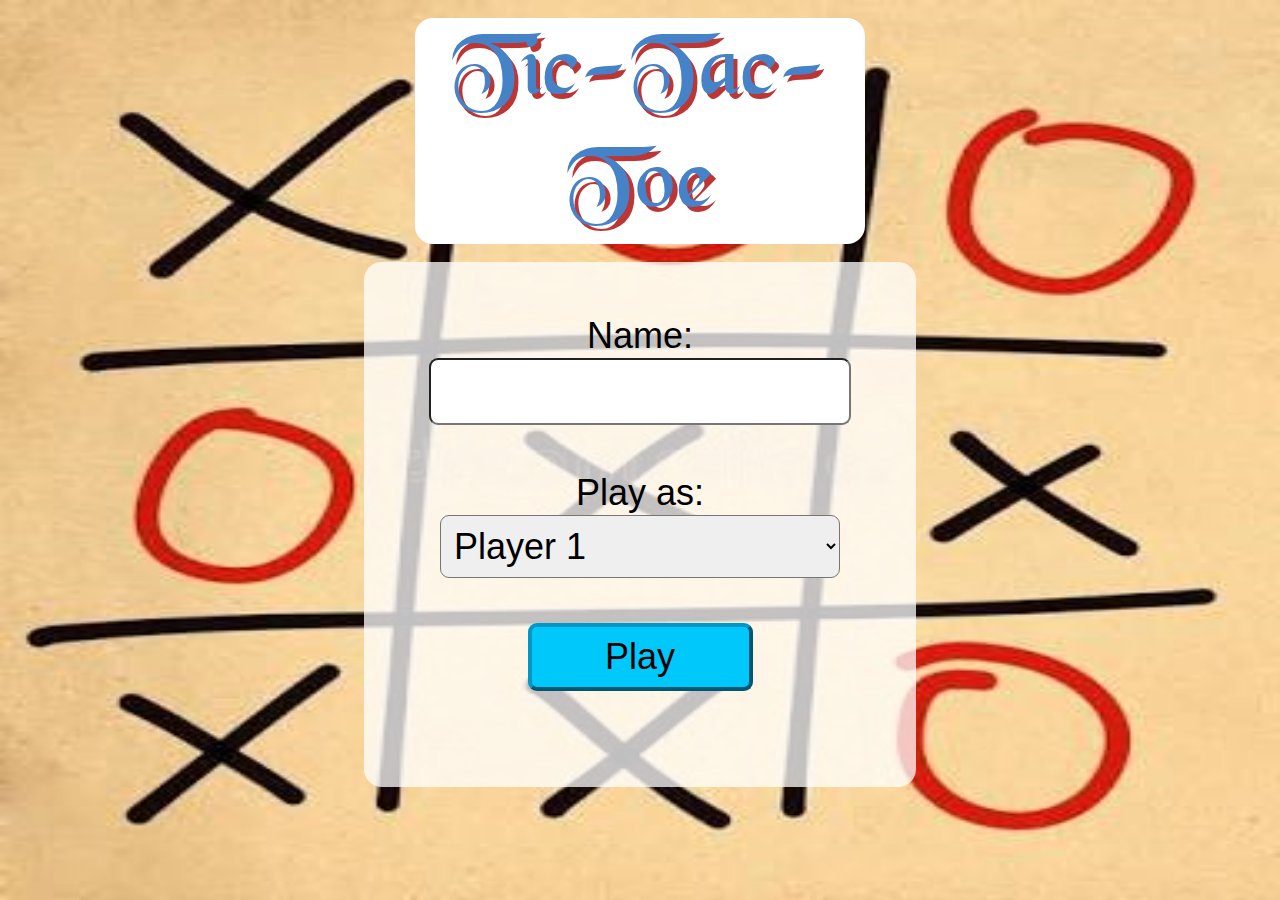
<file: index.html>
<!DOCTYPE html>
<html>
<head>
<title>Play
</title>
<link rel="stylesheet" type="text/css" href="style.css" />
<meta name="viewport" content="width=device-width,initial-scale=1.0" />
</head>
<body>
<div id="ttt">Tic-Tac-Toe</div>
<div id="fbox">
	<form id="form" onSubmit="getDat()" action="game.html">
		Name:<br />
		<input type="text" name="name" id="name" maxlength="12" required />
		<br /><br />
		Play as:<br />
		<select name="player" id="pno">
			<option value=1>Player 1</option>
			<option value=2>Player 2</option>
		</select>
		<br /><br />
		<button type="submit">Play</button>
		<br /><br />
	</form>
</div>
</body>
<script>
function getDat()
{
	var pname = document.getElementById("name").value;
	var pno = document.getElementById("pno").value;
	localStorage.setItem("pname",pname);
	localStorage.setItem("pno",pno);	
}
</script>
</html>
</file>
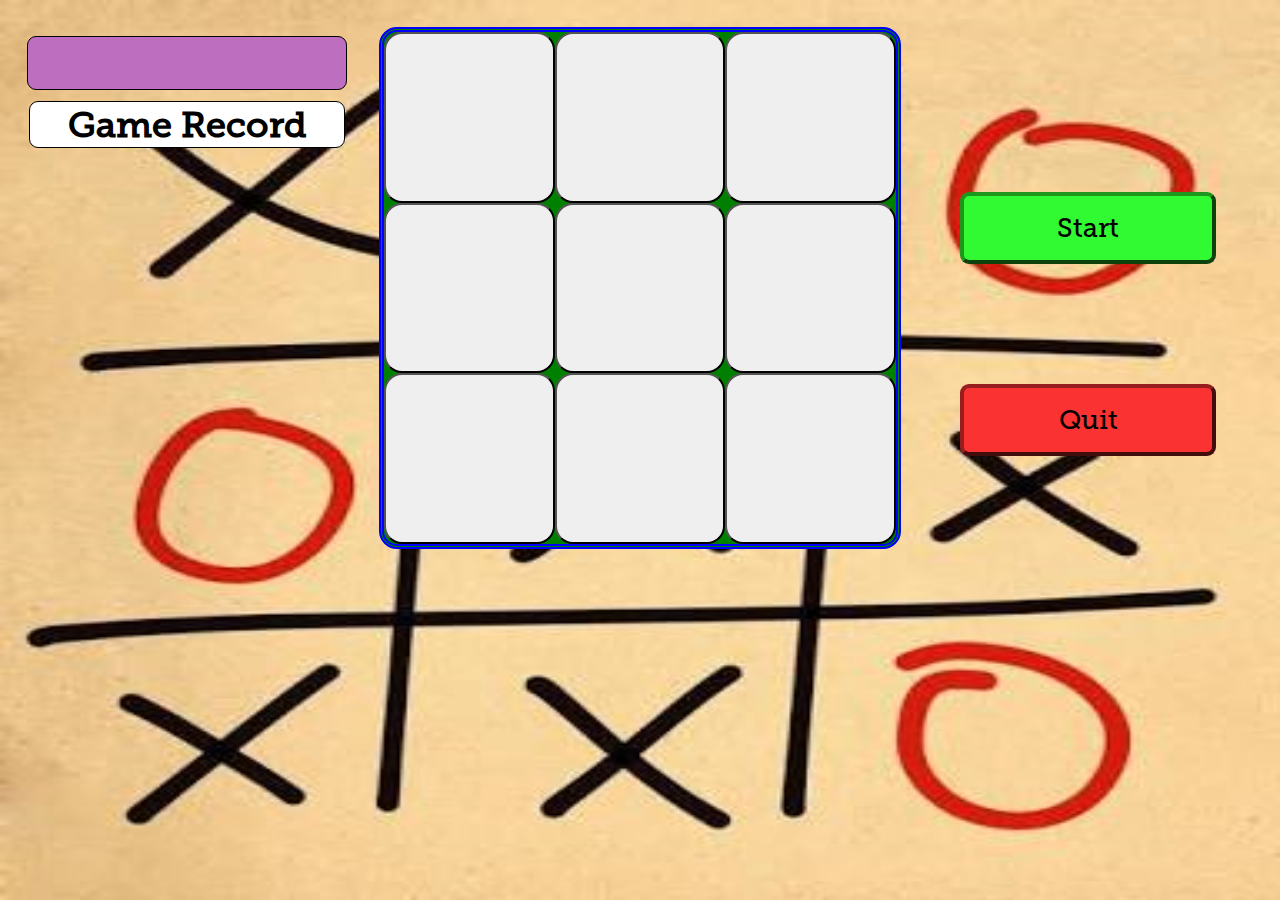
<file: game.html>
<!DOCTYPE html>
<html>
<head>
<title>Tic-Tac-Toe
</title>
<link rel="stylesheet" type="text/css" href="style.css" />
<meta name="viewport" content="width=device-width,initial-scale=1.0" />
</head>
<body>
<div id="board">
    <button class="box" id="0"></button>
    <button class="box" id="1"></button>
    <button class="box" id="2"></button>
    <button class="box" id="3"></button>
    <button class="box" id="4"></button>
	<button class="box" id="5"></button>
	<button class="box" id="6"></button>
	<button class="box" id="7"></button>
	<button class="box" id="8"></button>
</div>
<button id="play">Start</button>
<a href="index.html"><button id="quit">Quit</button></a>
<div id="gname">Name</div>
<div id="data">
<table id="record">
<tr><th colspan="2">Game Record</th></tr>
</table>
</div>
</body>
<script src="gameJs.js"></script>
</html>
</file>
<file: style.css>
/*----------code for the form------------*/
@font-face
{
	font-family:'blkchcry';
	src:url('fonts/BLKCHCRY.woff'),
	    url('fonts/BLKCHCRY.ttf');
}
@font-face
{
	font-family:'museo';
	src:url('fonts/Museo_Slab.woff'),
	    url('fonts/Museo_Slab.ttf');
}
html
{
	height:100%;
}
body
{
	background-image:url("img.png");
    background-position:center;
    background-repeat:no-repeat; 
    background-size:100% 100%;
    background-attachment:fixed;
    margin:0px;
}
#ttt
{
	background:white;
	width:80%;
	max-width:450px;
    text-align:center;
    margin:auto;
    margin-top:2vh;
    font-family:blkchcry;
    font-size:10vh;	
    color:rgb(70,130,200);
    text-shadow:0.5vh 0.5vh rgb(188,54,54);
    border-radius:2vh;
}
#fbox
{
	font-family:arial;
	border-radius:2vh;
	font-size:4vh;
	line-height:5vh;
	width:80%;
	max-width:450px;
	text-align:center;
	background-color:rgba(255,255,255,0.75);
	padding:4vw;
	margin:auto;
	margin-top:2vh;
}
input[type="text"]
{
	height:5vh;
    font-size:4vh;
    width:70vw;
    max-width:400px;
    border-radius:1vh;
    padding:1vh;
}
select
{
	height:7vh;
	font-size:4vh;
	width:70vw;
	max-width:400px;
	border-radius:1vh;
    padding:1vh;
}
button[type="submit"]
{
	font-size:4vh;
	padding:1vh;
	border-radius:1vh;
	background-color:rgb(0,200,250);
	border:0.5vh outset rgb(0,150,200);
	width:25vh;
}
button[type="submit"]:active
{
	border-style:inset;
}
/*-------------------code for game-------------------------*/
#board
{
	width:90vw;
	height:90vw;
	border:5px double blue;
	margin:auto;
	margin-top:3vh;
	border-radius:2vh;
	background-color:green;
}
.box
{
	box-sizing:border-box;
	width:33.33%;
	height:33.33%;
	float:left;
	background-image:none;
	background-size:100% 100%;
    border-radius:2vh;	
}
#play
{
	border:0.5vh outset rgb(30,150,30);
	background-color:rgb(50,250,50);
	border-radius:1vh;
	width:45vw;
	height:5vh;
	box-sizing:border-box;
	margin:1vh 0vw 0 4vw;
	font-size:3vh;
	font-family:museo;
}
#quit
{
	border:0.5vh outset rgb(150,30,30);
	background-color:rgb(250,50,50);
    border-radius:1vh;	
	width:45vw;
	height:5vh;
	box-sizing:border-box;
	margin:1vh 4vw 0 0vw;
	font-size:3vh;
	font-family:museo;
}
#data
{
	width:90vw;
	height:30vh;
	margin:auto;
	margin-top:1vh;
	padding-top:0px;
	overflow-y:scroll;
}
#gname
{
	width:90vw;
	height:6vh;
	font-family:museo;
	text-align:center;
	font-size:5vh;
	background-color:rgb(190,110,190);
	border:0.2vh solid black;
	border-radius:1vh;
	box-sizing:border-box;
	margin:auto;
	margin-top:1vh;
}
table
{
	width:100%;
	padding:0;
}	
th,td
{
	width:100%;
	height:5vh;
	font-family:museo;
	text-align:center;
	font-size:4vh;
	background-color:white;
	border:0.2vh solid black;
	border-radius:1vh;
	box-sizing:border-box;	
}
@media only screen and (min-width:600px)
{
	#board
	{
		width:40vw;
		height:40vw;
	}
	#play
	{
		margin:0px;
		width:20vw;
		height:8vh;
		position:absolute;
		left:75vw;
		top:15vw;
	}
	#quit
	{
		margin:0px;
		width:20vw;
		height:8vh;
		position:absolute;
		left:75vw;
		top:30vw;		
	}
	#data
	{
		width:25vw;
		position:absolute;
		left:3vh;
		top:10vh;
		height:85vh;
	}
	#gname
	{
		width:25vw;
		position:absolute;
		left:3vh;
		top:3vh;		
	}
}
.w
{
	background-color:rgb(50,250,50);
}
.l
{
	background-color:rgb(250,50,50);
}
.d
{
	background-color:rgb(250,250,50);
}
</file>
